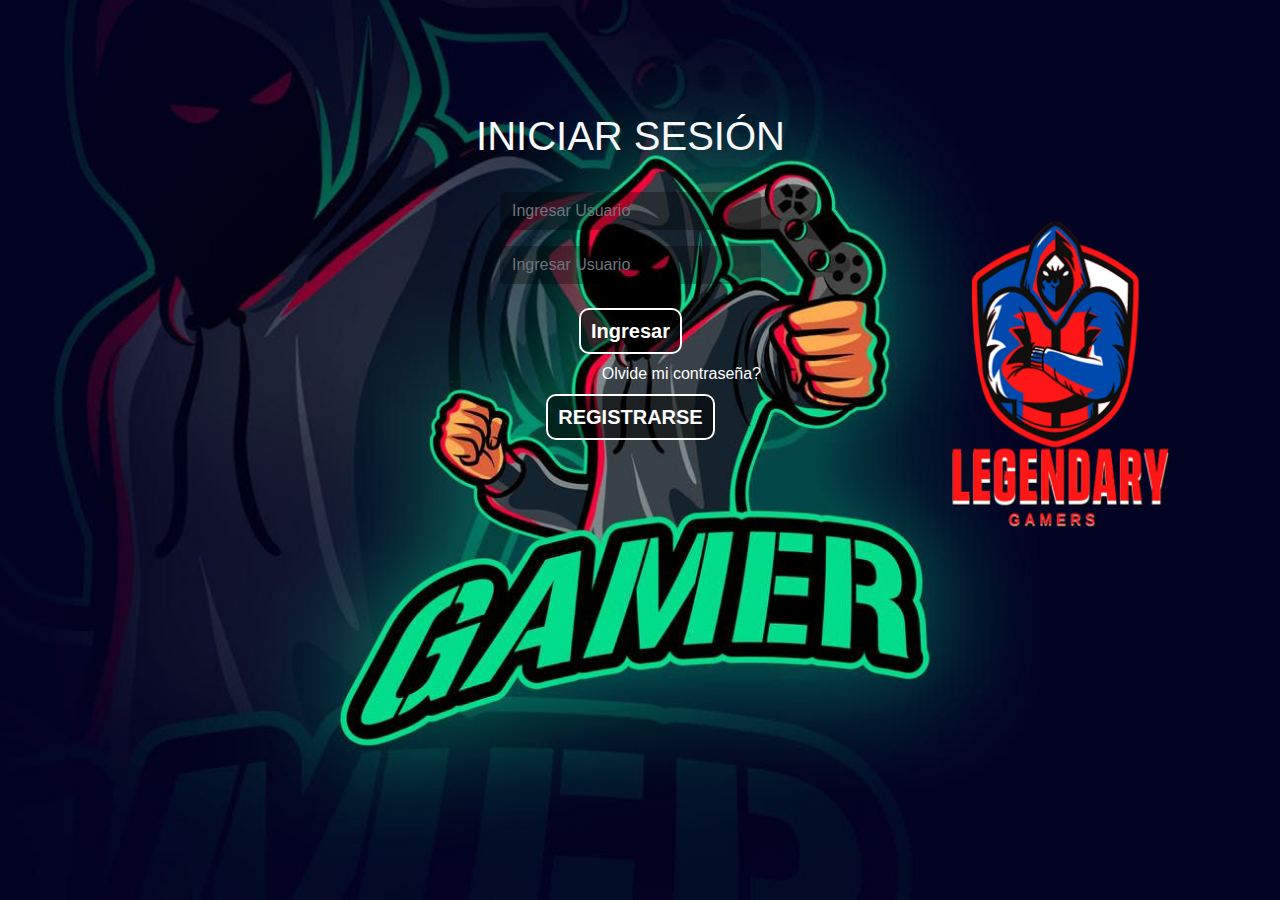
<file: index.html>
<!DOCTYPE html>
<html>
<head>
	<link rel="stylesheet" href="https://stackpath.bootstrapcdn.com/bootstrap/4.5.2/css/bootstrap.min.css" integrity="sha384-JcKb8q3iqJ61gNV9KGb8thSsNjpSL0n8PARn9HuZOnIxN0hoP+VmmDGMN5t9UJ0Z" crossorigin="anonymous">
	<meta name="viewport" content="width-device-width, initial-scale-1.0">
	<meta charset="utf-8">
	<link rel="stylesheet" type="text/css" href="./css/estilo.css">
	<title>Login</title>
</head>
<body>
	<div class="container">
		
			<div class="row justify-content-center pt-5 mt-5 mr-1">
				<form action="">
					<div class="form-group text-center pt-3">
						<h1 class="text-light">INICIAR SESIÓN</h1>
					</div>
					<div class="form-group mx-sm-4 pt-3">
						<input type="text" class="form-control" placeholder="Ingresar Usuario">
					</div>
					<div class="form-group mx-sm-4 pb-3">
						<input type="text" class="form-control" placeholder="Ingresar Usuario">
					</div>
					<div class="form-group text-center">
						<span><a class="olvide1" href="pagina.html" class="module-register">Ingresar</a></span>
					</div>
					<div class="form-group mx-sm-4 text-right">
						<span class=""><a href="#" class="olvide">Olvide mi contraseña?</a></span>
					</div>
					<div class="form-group text-center">
						<span><a href="registrar.html" class="olvide1">REGISTRARSE</a></span>
					</div>
				</form>
			</div>
		</div>
		
	</div>




<script src="https://code.jquery.com/jquery-3.5.1.slim.min.js" integrity="sha384-DfXdz2htPH0lsSSs5nCTpuj/zy4C+OGpamoFVy38MVBnE+IbbVYUew+OrCXaRkfj" crossorigin="anonymous"></script>
<script src="https://cdn.jsdelivr.net/npm/popper.js@1.16.1/dist/umd/popper.min.js" integrity="sha384-9/reFTGAW83EW2RDu2S0VKaIzap3H66lZH81PoYlFhbGU+6BZp6G7niu735Sk7lN" crossorigin="anonymous"></script>
<script src="https://stackpath.bootstrapcdn.com/bootstrap/4.5.2/js/bootstrap.min.js" integrity="sha384-B4gt1jrGC7Jh4AgTPSdUtOBvfO8shuf57BaghqFfPlYxofvL8/KUEfYiJOMMV+rV" crossorigin="anonymous"></script>
</body>
</html>
</file>
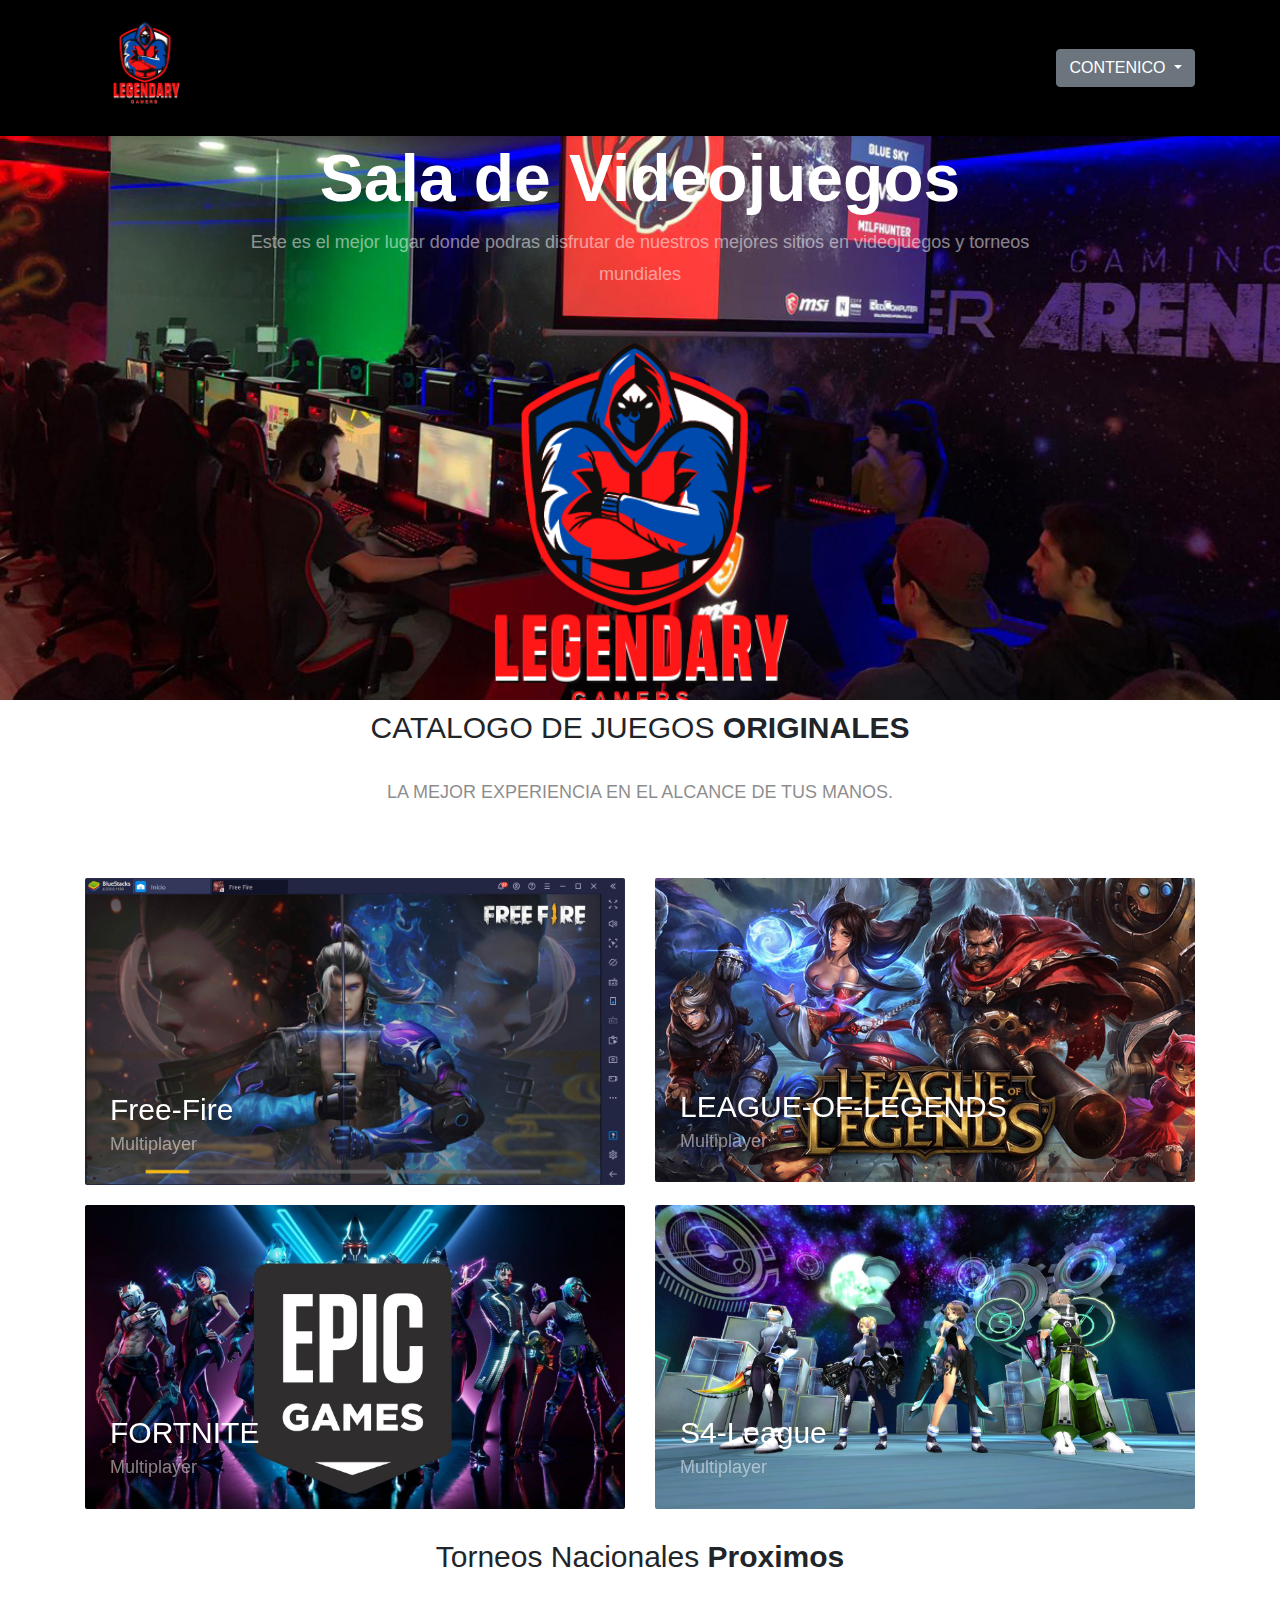
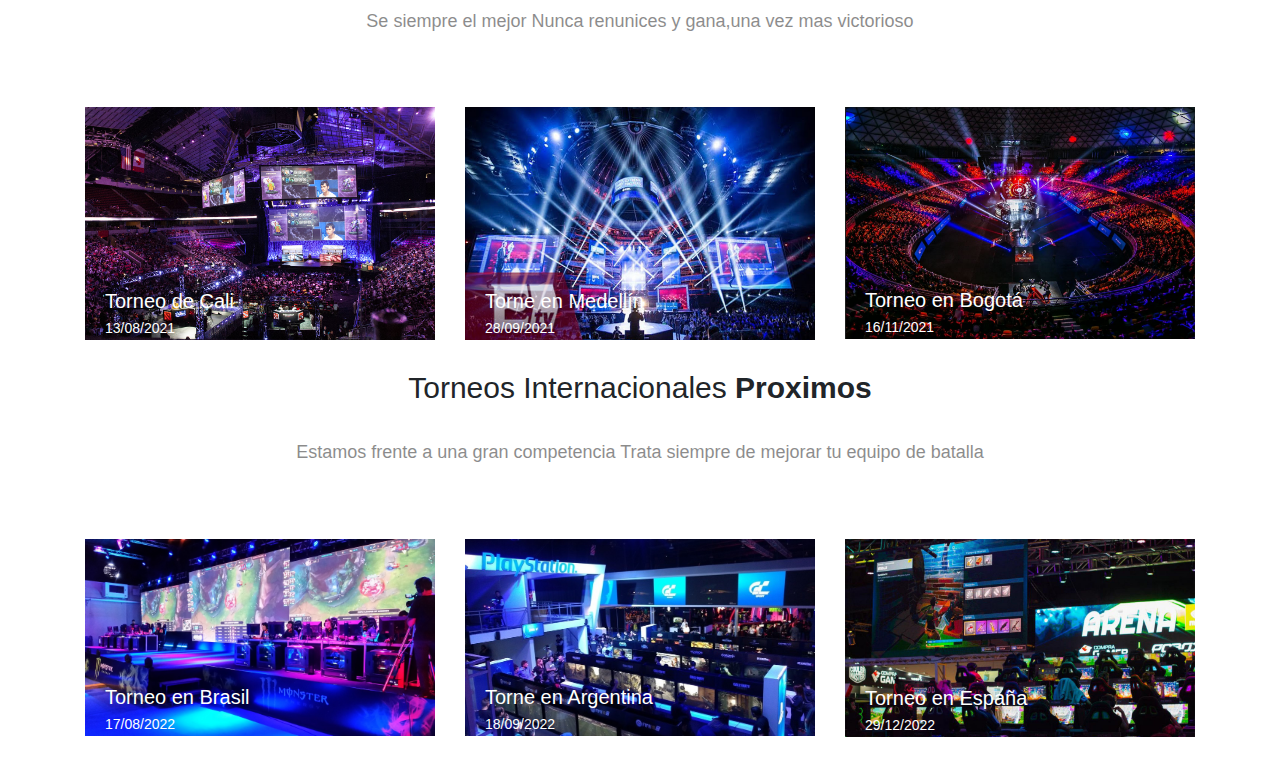
<file: pagina.html>
<!DOCTYPE html>
<html>
<head>
	<link rel="stylesheet" href="https://stackpath.bootstrapcdn.com/bootstrap/4.5.2/css/bootstrap.min.css" integrity="sha384-JcKb8q3iqJ61gNV9KGb8thSsNjpSL0n8PARn9HuZOnIxN0hoP+VmmDGMN5t9UJ0Z" crossorigin="anonymous">
	<meta name="viewport" content="width-device-width, initial-scale-1.0">
	<meta charset="utf-8">
	<link rel="stylesheet" type="text/css" href="./css/stilo.css">
	<title>Leyendary Gamer</title>
</head>
<body>
	<nav class="navbar navbar-expand-lg fixed-top">
        <div class="container"> 
            <a href=""><img src="./img/logo.png" class="logo-brand" alt="logo" width="120" height="120">
            </a>
            	<button class="navbar-toggler" type="button" data-toggle="collapse" data-target="#navbarSupportedContent"
                aria-controls="navbarSupportedContent" aria-expanded="false" aria-label="Toggle navigation"> 
            	</button>
                <div class="dropdown">
                  <a class="btn btn-secondary dropdown-toggle" href="#" role="button" id="dropdownMenuLink" data-toggle="dropdown" aria-haspopup="true" aria-expanded="false">
                    CONTENICO
                  </a>

                  <div class="dropdown-menu" aria-labelledby="dropdownMenuLink">
                    <a class="dropdown-item" href="#homes">HOME</a>
                    <a class="dropdown-item" href="#portafolio">PORTAFOLIO</a>
                    <a class="dropdown-item" href="#torneos1">T.NACIONAL</a>
                     <a class="dropdown-item" href="#torneos2">T.INTERNACIONAL</a>
                     <a class="cerrar dropdown-item" href="index.html">CERRAR CESION</a>
                  </div>
                </div>
        </div>
    </nav>

    <section id="homes">
        <div class="container">
            <div class="content-center">
                <h1 class="mt-5">Sala de Videojuegos </h1>
                <p>Este es el mejor lugar donde podras disfrutar de nuestros mejores sitios en videojuegos y torneos mundiales</p>
            </div>
        </div>
    </section>
   
  
    <section id="portafolio">
        <div class="container" >
            <div class="content-center">
                <h2>CATALOGO DE JUEGOS <b>ORIGINALES</b></h2>
                <p>LA MEJOR EXPERIENCIA EN EL ALCANCE DE TUS MANOS.</p>
            </div>
            <div class="row">
                <div class="col-md-6">
                    <div class="portfolio-container">
                        <div class="portfolio-details">
                            <a href="#">
                                <h2>Free-Fire</h2>
                            </a>
                            <a href="#">
                                <p>Multiplayer</p>
                            </a>
                        </div>
                        <img src="./img/Free-Fire.jpg" class="img-fluid" alt="Portfolio 01">
                    </div>
                </div>
               
                <div class="col-md-6">
                    <div class="portfolio-container">
                        <div class="portfolio-details">
                            <a href="#">
                                <h2>LEAGUE-OF-LEGENDS</h2>
                            </a>
                            <a href="#">
                                <p>Multiplayer</p>
                            </a>
                        </div>
                        <img src="./img/league-of.jpg" class="img-fluid" alt="Portfolio 02">
                    </div>
                </div>
                 <div class="col-md-6">
                    <div class="portfolio-container">
                        <div class="portfolio-details">
                            <a href="#">
                                <h2>FORTNITE</h2>
                            </a>
                            <a href="#">
                                <p>Multiplayer</p>
                            </a>
                        </div>
                        <img src="./img/fortnite.jpg" class="img-fluid" alt="Portfolio 03">
                    </div>
                </div>
                <div class="col-md-6">
                    <div class="portfolio-container">
                        <div class="portfolio-details">
                            <a href="#">
                                <h2>S4-League</h2>
                            </a>
                            <a href="#">
                                <p>Multiplayer</p>
                            </a>
                        </div>
                        <img src="./img/S4-League.jpg" class="img-fluid" alt="Portfolio 04">
                    </div>
                </div>
    </section>

    <section id="torneos1" >
        <div class="container">
            <div class="content-center">
                <h2>Torneos Nacionales <b>Proximos</b></h2>
                <p>Se siempre el mejor 
                Nunca renunices y gana,una vez mas victorioso</p>
            </div>
            <div class="row">
                <div class="col-md-4">
                    <div class="member-container">
                        <div class="member-details">
                            <h5>Torneo de Cali</h5>
                            <span>13/08/2021</span>
                        </div>
                        <img src="./img/torneo01.jpg" class="img-fluid" alt="member 1">
                    </div>
                </div>

                <div class="col-md-4">
                    <div class="member-container">
                        <div class="member-details">
                            <h5>Torne en Medellín</h5>
                            <span>28/09/2021</span>
                        </div>
                        <img src="./img/torneo2.png" class="img-fluid" alt="member 2">
                    </div>
                </div>

                <div class="col-md-4">
                    <div class="member-container">
                        <div class="member-details">
                            <h5>Torneo en Bogotá</h5>
                            <span>16/11/2021</span>
                        </div>
                        <img src="./img/torneo03.jpg" class="img-fluid" alt="member 3">
                    </div>
                </div>
            </div>
        </div>
    </section>

     <section id="torneos2" >
        <div class="container">
            <div class="content-center">
                <h2>Torneos Internacionales <b>Proximos</b></h2>
                <p>Estamos frente a una gran competencia
                Trata siempre de mejorar tu equipo de batalla</p>
            </div>
            <div class="row" >
                <div class="col-md-4">
                    <div class="member-container">
                        <div class="member-details">
                            <h5>Torneo en Brasil</h5>
                            <span>17/08/2022</span>
                        </div>
                        <img src="./img/1.jpg" class="img-fluid" alt="member 1">
                    </div>
                </div>

                <div class="col-md-4">
                    <div class="member-container">
                        <div class="member-details">
                            <h5>Torne en Argentina</h5>
                            <span>18/09/2022</span>
                        </div>
                        <img src="./img/2.jpg" class="img-fluid" alt="member 2">
                    </div>
                </div>

                <div class="col-md-4">
                    <div class="member-container">
                        <div class="member-details">
                            <h5>Torneo en España</h5>
                            <span>29/12/2022</span>
                        </div>
                        <img src="./img/32.jpg" class="img-fluid" alt="member 3">
                    </div>
                </div>
            </div>
        </div>
    </section>


<script src="https://code.jquery.com/jquery-3.5.1.slim.min.js" integrity="sha384-DfXdz2htPH0lsSSs5nCTpuj/zy4C+OGpamoFVy38MVBnE+IbbVYUew+OrCXaRkfj" crossorigin="anonymous"></script>
<script src="https://cdn.jsdelivr.net/npm/popper.js@1.16.1/dist/umd/popper.min.js" integrity="sha384-9/reFTGAW83EW2RDu2S0VKaIzap3H66lZH81PoYlFhbGU+6BZp6G7niu735Sk7lN" crossorigin="anonymous"></script>
<script src="https://stackpath.bootstrapcdn.com/bootstrap/4.5.2/js/bootstrap.min.js" integrity="sha384-B4gt1jrGC7Jh4AgTPSdUtOBvfO8shuf57BaghqFfPlYxofvL8/KUEfYiJOMMV+rV" crossorigin="anonymous"></script>
</body>
</html>
</file>
<file: css/estilo.css>
body{
	background-image: url(../img/gamer.png);
	background-repeat: no-repeat;
	background-size: cover;
	background-attachment: fixed;
	background-color: red;
}
.formulario{
	background:rgba(0,0,0,.5);
	padding: 20px;
	border-radius: 10px; 
	box-shadow: 0 0 30px rgba(0,0,0,0.568);
	color: 	white;
}
.form-control{
	background: rgba(0,0,0,.3);
	border-style: none;
	transition: 0.05s ease-in;
	outline: none;
	box-shadow: none;
	outline: none;
}
.form-control:focus{
	background: none;
	box-shadow: none;
}
.form-control:placeholder{
	color: white;
}
.ingresar{
	background:#222A3F;
	padding: 10px;
	font-size: 16px;
	font-weight: 700! important;
	color: white;
	box-shadow: 0 0 30px rgba(0,0,0,0.568);
	transition: 0.5s ease-in;
}
.ingresar:hover{
	color: white;
}
.olvide{
	color: white;
	text-decoration-style: none;
	text-decoration-line: none;
}
.olvide:hover{
	color: white;
	text-decoration-style: none;
	text-decoration-line: none;
	cursor: pointer;
}
.olvide1{
	color: white;
	text-decoration-style: none;
	text-decoration-line: none;
	font-size: 20px;
	font-weight: 700! important;
	border: 2px solid white; 
	padding: 10px;
	border-radius: 10px;
	background: rgba(0,0,0,.5);
}
.olvide1:hover{
	color: white;
	text-decoration-style: none;
	text-decoration-line: none;
	cursor: pointer;
}
.olvide2 {
	width: 300px;
	height: 50px;
	display: block;
	margin: auto;
	margin-top: 50PX;
	color: white;
	background: #5584ff;
	border-style: none;
	outline: 0px;
	border-radius: 50px;
	font-size: 16px;
	font-weight: bold;
	cursor: pointer;
}
</file>
<file: css/stilo.css>
:root {
    --dark-color: #1a1a1a;
    --white-color: #ffffff;
    --light-grey-color: #f5f5f5;
    --gold-color: #ffb944;
}

html {
    scroll-behavior: smooth;
}

body {
    font-family: 'Titillium Web', sans-serif;
}
section { padding: 10px 0; }


.divider { border-bottom: 2px solid var(--light-grey-color); }

.content-center {
    max-width: 800px;
    margin: 0 auto 60px auto;
    text-align: center;
}
.video{

}
#homes {
    background-image: url(../img/homes.png);
    background-size: cover;
    background-repeat: no-repeat;
    background-position: center;
    padding-top: 90px;
    min-height: 700px;
    color: var(--white-color);
}

#homes p {
    color: var(--white-color);
}
.navbar {
    background-color: black;
    box-shadow: 0 2px 4px 0 rgba(0,0,0,.05);
    min-height: 100px;
}
.nav-link { color: white; }
.nav-link:hover { color: red; }

.navbar-toggler { font-size: 40px; }
.navbar-toggler:focus { outline: none; }

.portfolio-container {
    position: relative;
    overflow: hidden;
    margin: 10px 0;
    border-radius: 2px;
}

.portfolio-container img {
    -moz-transition: all 0.8s;
    -webkit-transition: all 0.8s;
    transition: all 0.8s;
}

.portfolio-container:hover img {
    -moz-transform: scale(1.2);
    -webkit-transform: scale(1.2);
    transform: scale(1.2);
}

.portfolio-details {
    position: absolute;
    bottom: 25px;
    left: 25px;
    z-index: 9000;
}

.portfolio-details h2 {
    margin-bottom: 0px;
}

.portfolio-details a h2, .portfolio-details a p {
    color: var(--white-color);
}
h1 { font-size: 66px; font-weight: 700; line-height: 80px; }
h2 { font-size: 30px; margin-bottom: 30px; }
h3 { font-size: 33px; }
h5 { margin-bottom: 3px;}
p {
    font-size: 18px;
    color: var(--dark-color);
    opacity: .5;
    line-height: 1.8;
    margin-bottom: 0px;
}

a:hover { text-decoration: none; }
.member-container {
    position: relative;
    margin: 10px 0;
}

.member-details {
    position: absolute;
    color: var(--white-color);
    bottom: 0;
    left: 20px;
}

.member-details span {
    font-size: 14px;
}

.member-details i {
    padding: 0 5px;
}

.cerrar{
    background-color: green;
    background-position: center;
    border-radius: 10px;
}
</file>
